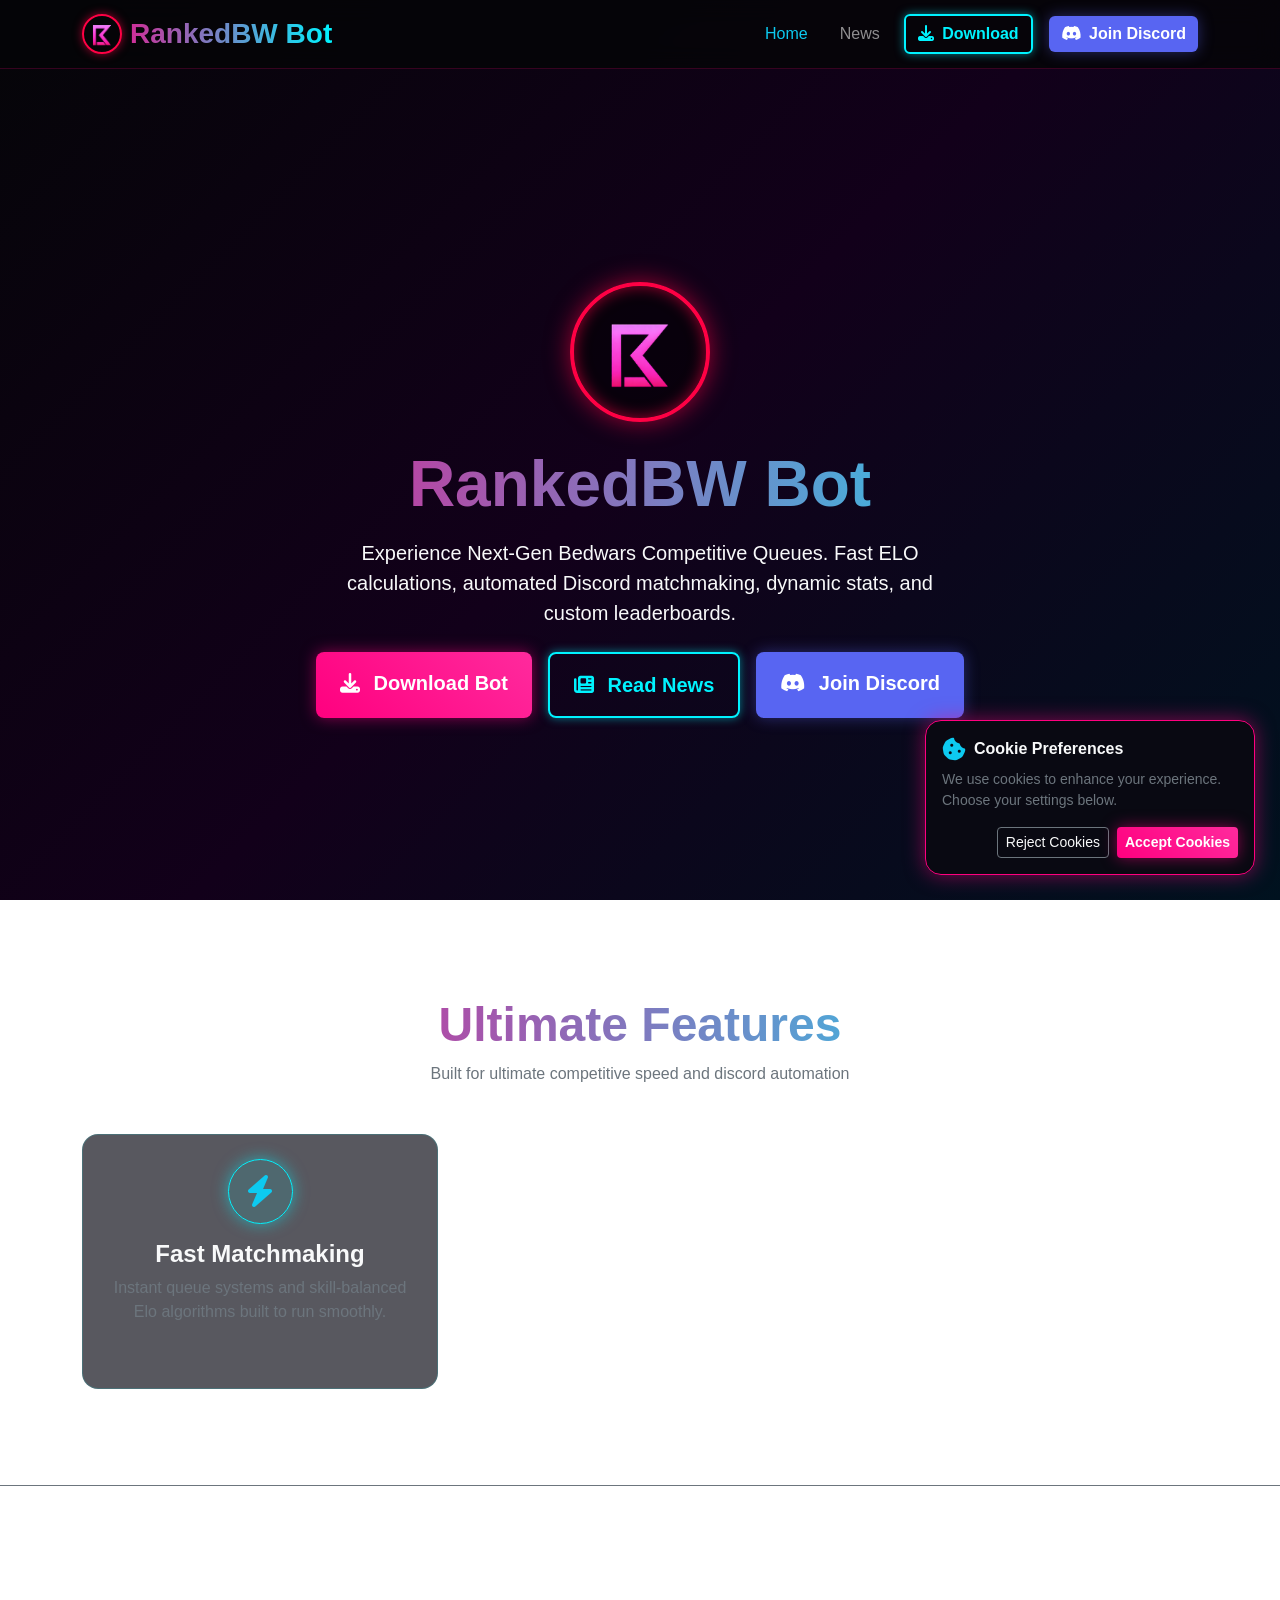
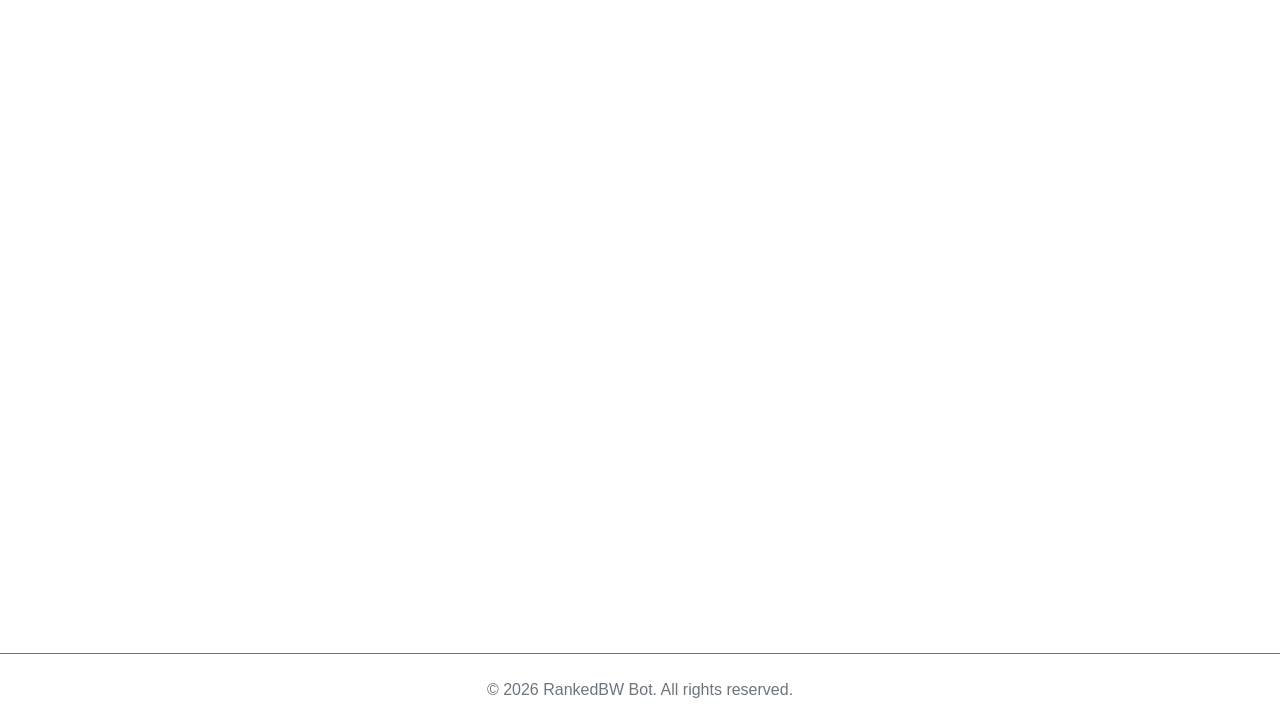
<file: index.html>
<!DOCTYPE html>
<html lang="en">
<head>
    <meta charset="UTF-8">
    <meta name="viewport" content="width=device-width, initial-scale=1.0">
    <title>RankedBW Bot | Ultimate Bedwars Matchmaking</title>
    
    <!-- Favicon -->
    <link rel="shortcut icon" href="assets/image/favicon.ico" type="image/x-icon">
    
    <!-- Bootstrap 5 CSS -->
    <link href="https://cdn.jsdelivr.net/npm/bootstrap@5.3.2/dist/css/bootstrap.min.css" rel="stylesheet">
    <!-- Font Awesome Icons -->
    <link rel="stylesheet" href="https://cdnjs.cloudflare.com/ajax/libs/font-awesome/6.4.0/css/all.min.css">
    <!-- Custom CSS -->
    <link rel="stylesheet" href="assets/css/style.css">
</head>
<body>

    <!-- Navbar -->
    <nav class="navbar navbar-expand-lg navbar-dark fixed-top glass-nav">
        <div class="container">
            <a class="navbar-brand fw-bold fs-3 d-flex align-items-center gradient-text" href="index.html">
                <img src="assets/image/logo.png" alt="RankedBW Logo" class="nav-logo me-2">
                RankedBW Bot
            </a>
            <button class="navbar-toggler" type="button" data-bs-toggle="collapse" data-bs-target="#navbarNav">
                <span class="navbar-toggler-icon"></span>
            </button>
            <div class="collapse navbar-collapse" id="navbarNav">
                <ul class="navbar-nav ms-auto align-items-center">
                    <li class="nav-item me-3">
                        <a class="nav-link active text-info" href="index.html">Home</a>
                    </li>
                    <li class="nav-item me-3">
                        <a class="nav-link" href="news.html">News</a>
                    </li>
                    <li class="nav-item me-3">
                        <a class="btn btn-outline-aqua fw-bold" href="download.html">
                            <i class="fa-solid fa-download me-1"></i> Download
                        </a>
                    </li>
                    <li class="nav-item">
                        <a class="btn btn-discord fw-bold" href="https://discord.gg/k9mNxFaWwW" target="_blank">
                            <i class="fa-brands fa-discord me-1"></i> Join Discord
                        </a>
                    </li>
                </ul>
            </div>
        </div>
    </nav>

    <!-- Hero Section -->
    <header class="hero-section d-flex align-items-center">
        <div class="container text-center">
            
            <!-- Red Circle Wrapper around Logo -->
            <div class="red-circle-avatar floating-anim mb-4 animate-on-scroll">
                <img src="assets/image/logo.png" alt="RankedBW Avatar">
            </div>

            <h1 class="display-3 fw-bold mb-3 gradient-text animate-on-scroll">
                RankedBW Bot
            </h1>
            <p class="lead text-light mb-4 mx-auto animate-on-scroll" style="max-width: 650px;">
                Experience Next-Gen Bedwars Competitive Queues. Fast ELO calculations, automated Discord matchmaking, dynamic stats, and custom leaderboards.
            </p>
            <div class="d-flex justify-content-center gap-3 animate-on-scroll">
                <a href="download.html" class="btn btn-pink btn-lg fw-bold px-4 py-3">
                    <i class="fa-solid fa-download me-2"></i> Download Bot
                </a>
                <a href="news.html" class="btn btn-outline-aqua btn-lg fw-bold px-4 py-3">
                    <i class="fa-solid fa-newspaper me-2"></i> Read News
                </a>
                <a href="https://discord.gg/k9mNxFaWwW" target="_blank" class="btn btn-discord btn-lg fw-bold px-4 py-3">
                    <i class="fa-brands fa-discord me-2"></i> Join Discord
                </a>
            </div>
        </div>
    </header>

    <!-- Features Section -->
    <section class="py-5">
        <div class="container py-5">
            <div class="text-center mb-5 animate-on-scroll">
                <h2 class="fw-bold gradient-text display-5">Ultimate Features</h2>
                <p class="text-secondary">Built for ultimate competitive speed and discord automation</p>
            </div>

            <div class="row g-4">
                <div class="col-md-4 animate-on-scroll">
                    <div class="card feature-card h-100 p-4 text-center">
                        <div class="icon-box-neon mb-3 mx-auto">
                            <i class="fa-solid fa-bolt fs-2 text-info"></i>
                        </div>
                        <h4 class="fw-bold text-light">Fast Matchmaking</h4>
                        <p class="text-secondary">Instant queue systems and skill-balanced Elo algorithms built to run smoothly.</p>
                    </div>
                </div>

                <div class="col-md-4 animate-on-scroll">
                    <div class="card feature-card h-100 p-4 text-center">
                        <div class="icon-box-neon mb-3 mx-auto">
                            <i class="fa-solid fa-trophy fs-2 text-info"></i>
                        </div>
                        <h4 class="fw-bold text-light">ELO & Rankings</h4>
                        <p class="text-secondary">Automated MMR calculations, tier divisions, win streak tracker, and live leaderboards.</p>
                    </div>
                </div>

                <div class="col-md-4 animate-on-scroll">
                    <div class="card feature-card h-100 p-4 text-center">
                        <div class="icon-box-neon mb-3 mx-auto">
                            <i class="fa-brands fa-discord fs-2 text-info"></i>
                        </div>
                        <h4 class="fw-bold text-light">Discord Bot Integration</h4>
                        <p class="text-secondary">Sync roles automatically with player Elo tiers, channel creation, and match reports.</p>
                    </div>
                </div>
            </div>
        </div>
    </section>

    <!-- How to Use / Setup Guide Section -->
    <section class="py-5 border-top border-secondary">
        <div class="container py-5">
            <div class="text-center mb-5 animate-on-scroll">
                <h2 class="fw-bold gradient-text display-5">How to Setup & Use</h2>
                <p class="text-secondary">Quick installation and setup guide for server owners</p>
                
                <!-- Server & Java Compatibility Badges -->
                <div class="d-flex justify-content-center gap-2 flex-wrap mt-3">
    <span class="badge bg-secondary px-3 py-2 fs-6 border border-info text-info">
    <i class="fa-solid fa-server me-1"></i> Paper / Spigot 1.8.8
  </span>
<span class="badge bg-secondary px-3 py-2 fs-6 border border-warning text-warning">
    <i class="fa-brands fa-java me-1"></i> Java 11 & Java 17 Supported
</span>
<span class="badge bg-secondary px-3 py-2 fs-6 border border-danger text-danger">
    <i class="fa-solid fa-bed me-1"></i> Bedwars1058 v25.2 Support Only
</span>
                </div>
            </div>

            <div class="row justify-content-center">
                <div class="col-lg-10 animate-on-scroll">
                    <div class="card feature-card p-4 p-md-5">
                        <div class="row g-4">
                            <!-- Step 1 -->
                            <div class="col-md-6 d-flex">
                                <div class="badge bg-info text-dark rounded-circle fs-5 px-3 py-2 me-3 h-auto align-self-start">1</div>
                                <div>
                                    <h5 class="fw-bold text-light">Download the Plugin</h5>
                                    <p class="text-secondary mb-0">Download the <code class="text-info">rankedbw-bot-1.0.jar</code> plugin file directly from our website.</p>
                                </div>
                            </div>

                            <!-- Step 2 -->
                            <div class="col-md-6 d-flex">
                                <div class="badge bg-info text-dark rounded-circle fs-5 px-3 py-2 me-3 h-auto align-self-start">2</div>
                                <div>
                                    <h5 class="fw-bold text-light">Upload & Restart</h5>
                                    <p class="text-secondary mb-0">Upload the JAR file into your Minecraft server's <code class="text-info">/plugins/</code> directory and restart your server.</p>
                                </div>
                            </div>

                            <!-- Step 3 -->
                            <div class="col-md-6 d-flex">
                                <div class="badge bg-info text-dark rounded-circle fs-5 px-3 py-2 me-3 h-auto align-self-start">3</div>
                                <div>
                                    <h5 class="fw-bold text-light">Locate Plugin Folder</h5>
                                    <p class="text-secondary mb-0">After server restart, open the newly generated <code class="text-info">/plugins/RankedBW/</code> folder.</p>
                                </div>
                            </div>

                            <!-- Step 4 -->
                            <div class="col-md-6 d-flex">
                                <div class="badge bg-info text-dark rounded-circle fs-5 px-3 py-2 me-3 h-auto align-self-start">4</div>
                                <div>
                                    <h5 class="fw-bold text-light">Set Discord Token</h5>
                                    <p class="text-secondary mb-0">Open <code class="text-info">config.yml</code>, locate the <code class="text-info">Token:</code> field, and paste your Discord bot token.</p>
                                </div>
                            </div>

                            <!-- Step 5 -->
                            <div class="col-md-6 d-flex">
                                <div class="badge bg-info text-dark rounded-circle fs-5 px-3 py-2 me-3 h-auto align-self-start">5</div>
                                <div>
                                    <h5 class="fw-bold text-light">Configure Channels & Options</h5>
                                    <p class="text-secondary mb-0">Customize Discord channels, game modes, and settings inside <code class="text-info">config.yml</code>.</p>
                                </div>
                            </div>

                            <!-- Step 6 -->
                            <div class="col-md-6 d-flex">
                                <div class="badge bg-info text-dark rounded-circle fs-5 px-3 py-2 me-3 h-auto align-self-start">6</div>
                                <div>
                                    <h5 class="fw-bold text-light">Permissions & Finish</h5>
                                    <p class="text-secondary mb-0">Adjust rights in <code class="text-info">permission.yml</code>, save changes, and reload/restart the server to launch!</p>
                                </div>
                            </div>
                        </div>
                    </div>
                </div>
            </div>
        </div>
    </section>

    <!-- Footer -->
    <footer class="py-4 text-center text-secondary border-top border-secondary">
        <div class="container">
            <p class="mb-0">&copy; 2026 RankedBW Bot. All rights reserved.</p>
        </div>
    </footer>

    <!-- Bottom Right Cookie Banner -->
    <div id="cookieBanner" class="cookie-card p-3">
        <div class="d-flex align-items-center mb-2">
            <i class="fa-solid fa-cookie-bite text-info fs-4 me-2"></i>
            <h6 class="mb-0 fw-bold text-light">Cookie Preferences</h6>
        </div>
        <p class="small text-secondary mb-3">
            We use cookies to enhance your experience. Choose your settings below.
        </p>
        <div class="d-flex justify-content-end gap-2">
            <button id="rejectCookies" class="btn btn-sm btn-outline-secondary text-light">Reject Cookies</button>
            <button id="acceptCookies" class="btn btn-sm btn-pink fw-bold">Accept Cookies</button>
        </div>
    </div>

    <!-- Scripts -->
    <script src="https://cdn.jsdelivr.net/npm/bootstrap@5.3.2/dist/js/bootstrap.bundle.min.js"></script>
    <script src="assets/js/script.js"></script>
</body>
</html>
</file>
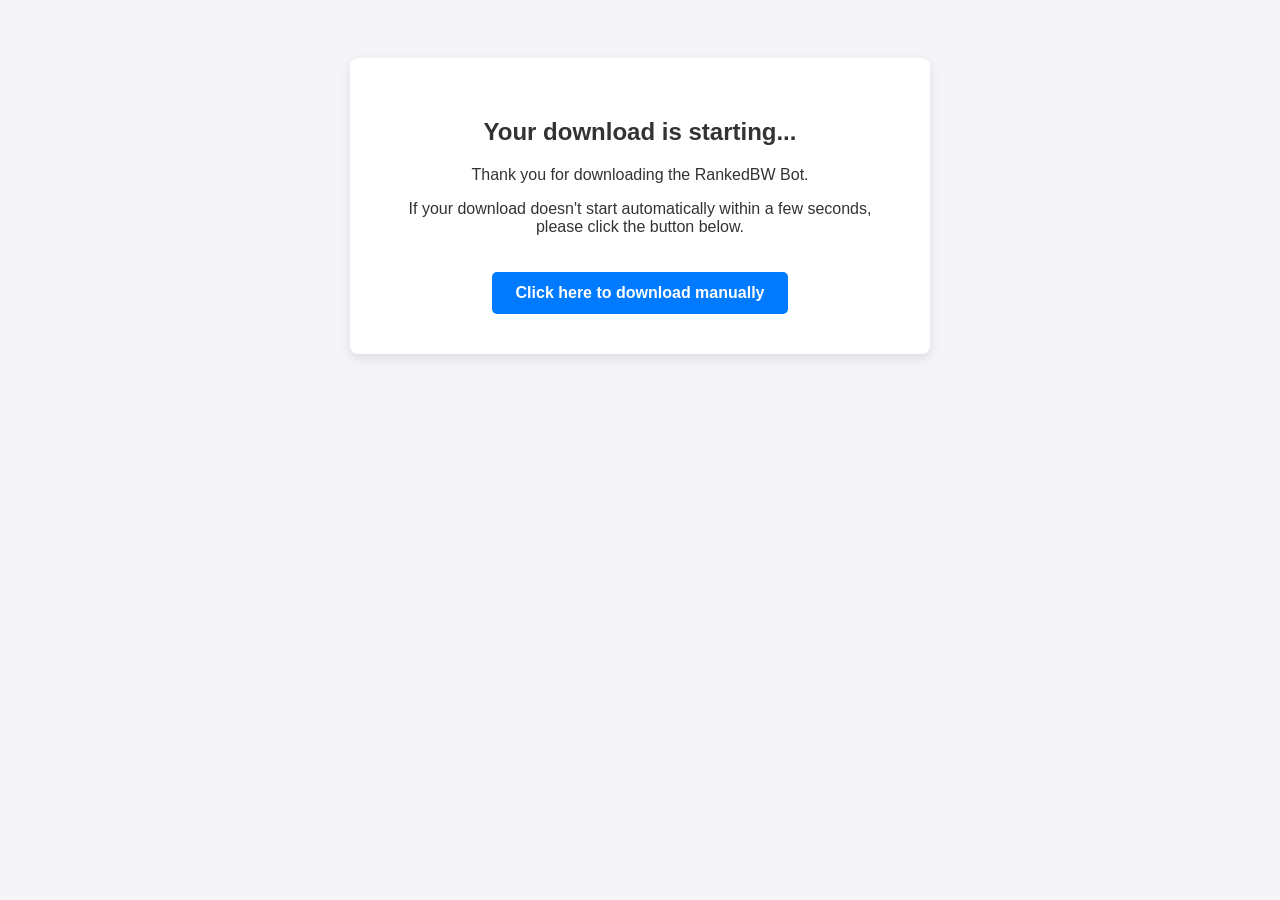
<file: download.html>
<!DOCTYPE html>
<html lang="en">
<head>
    <meta charset="UTF-8">
    <meta name="viewport" content="width=device-width, initial-scale=1.0">
    <title>Downloading RankedBW Bot...</title>
    
    <!-- 1. Meta Refresh: Automatically triggers the download after 1 second -->
    <meta http-equiv="refresh" content="1;url=assets/files/rankedbw-bot-1.0.jar">
    
    <style>
        body {
            font-family: Arial, sans-serif;
            text-align: center;
            padding: 50px;
            background-color: #f4f4f9;
            color: #333;
        }
        .container {
            background: #ffffff;
            padding: 40px;
            border-radius: 8px;
            box-shadow: 0 4px 12px rgba(0,0,0,0.1);
            max-width: 500px;
            margin: 0 auto;
        }
        .download-btn {
            display: inline-block;
            margin-top: 20px;
            padding: 12px 24px;
            background-color: #007BFF;
            color: white;
            text-decoration: none;
            border-radius: 5px;
            font-weight: bold;
            transition: background-color 0.3s ease;
        }
        .download-btn:hover {
            background-color: #0056b3;
        }
    </style>
</head>
<body>

    <div class="container">
        <h2>Your download is starting...</h2>
        <p>Thank you for downloading the RankedBW Bot.</p>
        <p>If your download doesn't start automatically within a few seconds, please click the button below.</p>
        
        <!-- 2. Manual Fallback Button: Points directly to your local file path -->
        <a href="assets/files/rankedbw-bot-1.0.jar" download class="download-btn">
            Click here to download manually
        </a>
    </div>

    <!-- 3. JavaScript Fallback: Another method to ensure the download triggers -->
    <script>
        setTimeout(function() {
            window.location.href = 'assets/files/rankedbw-bot-1.0.jar';
        }, 1500);
    </script>

</body>
</html>
</file>
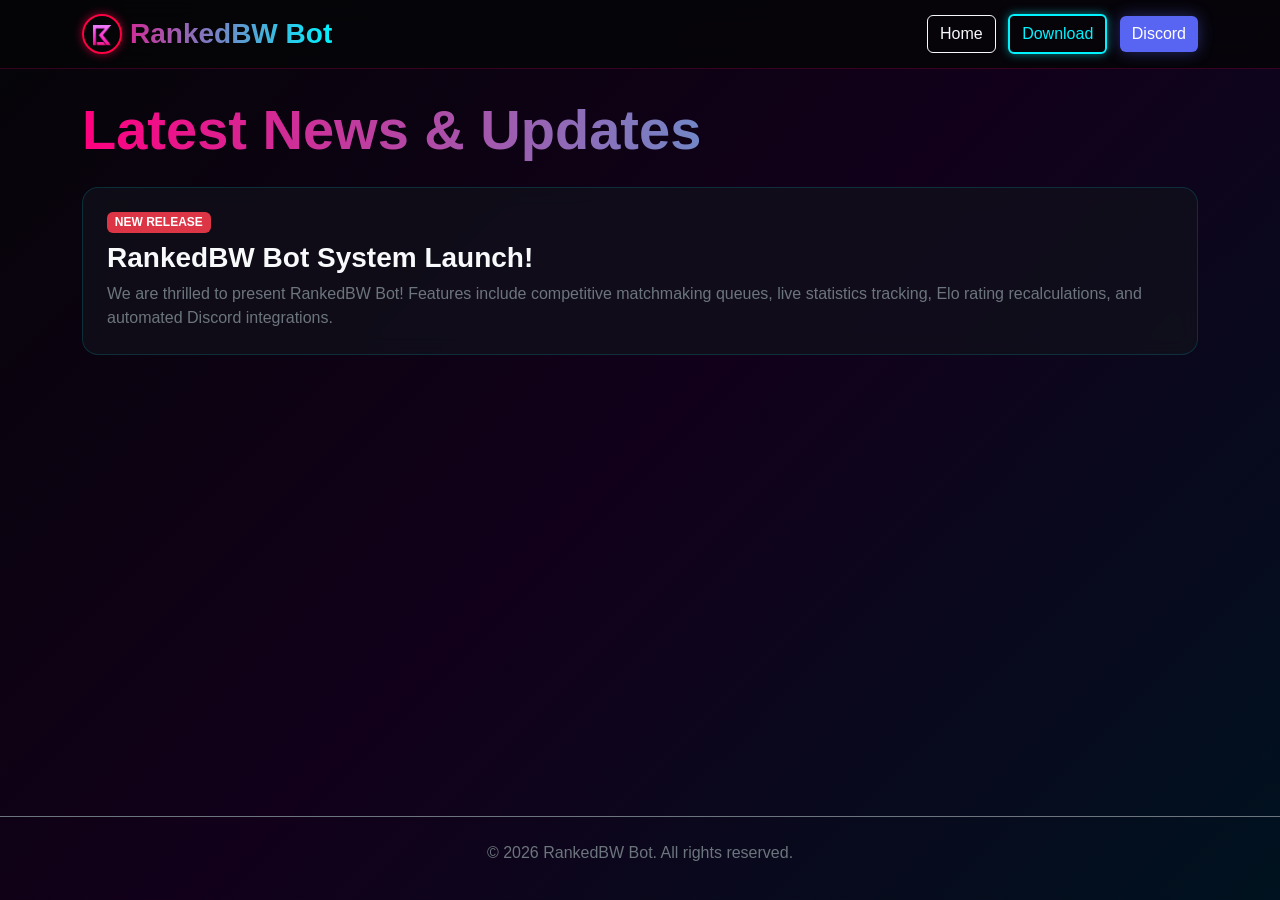
<file: news.html>
<!DOCTYPE html>
<html lang="en">
<head>
    <meta charset="UTF-8">
    <meta name="viewport" content="width=device-width, initial-scale=1.0">
    <title>News | RankedBW Bot</title>
    <link rel="shortcut icon" href="assets/image/favicon.ico" type="image/x-icon">
    <link href="https://cdn.jsdelivr.net/npm/bootstrap@5.3.2/dist/css/bootstrap.min.css" rel="stylesheet">
    <link rel="stylesheet" href="https://cdnjs.cloudflare.com/ajax/libs/font-awesome/6.4.0/css/all.min.css">
    <link rel="stylesheet" href="assets/css/style.css">
</head>
<body>

    <nav class="navbar navbar-expand-lg navbar-dark fixed-top glass-nav">
        <div class="container">
            <a class="navbar-brand fw-bold fs-3 gradient-text d-flex align-items-center" href="index.html">
                <img src="assets/image/logo.png" alt="RankedBW Logo" class="nav-logo me-2">
                RankedBW Bot
            </a>
            <div class="ms-auto">
                <a class="btn btn-outline-light me-2" href="index.html">Home</a>
                <a class="btn btn-outline-aqua me-2" href="download.html">Download</a>
                <a class="btn btn-discord" href="https://discord.gg/k9mNxFaWwW" target="_blank">Discord</a>
            </div>
        </div>
    </nav>

    <div class="container py-5 mt-5" style="min-height: 80vh;">
        <h1 class="fw-bold gradient-text mb-4 display-4 animate-on-scroll">Latest News & Updates</h1>
        
        <div class="row g-4 animate-on-scroll">
            <div class="col-md-12">
                <div class="card feature-card p-4">
                    <span class="badge bg-danger style-fit mb-2 me-auto" style="width: max-content;">NEW RELEASE</span>
                    <h3 class="text-light fw-bold">RankedBW Bot System Launch!</h3>
                    <p class="text-secondary mb-0">We are thrilled to present RankedBW Bot! Features include competitive matchmaking queues, live statistics tracking, Elo rating recalculations, and automated Discord integrations.</p>
                </div>
            </div>
        </div>
    </div>

    <!-- Footer -->
    <footer class="py-4 text-center text-secondary border-top border-secondary mt-5">
        <div class="container">
            <p class="mb-0">&copy; 2026 RankedBW Bot. All rights reserved.</p>
        </div>
    </footer>

    <script src="https://cdn.jsdelivr.net/npm/bootstrap@5.3.2/dist/js/bootstrap.bundle.min.js"></script>
    <script src="assets/js/script.js"></script>
</body>
</html>
</file>
<file: assets/css/style.css>
/* Color Palette: Pink (#ff007f), Aqua (#00f3ff), Black Gradient */
:root {
    --bg-black: #050508;
    --card-bg: rgba(18, 18, 28, 0.7);
    --pink-neon: #ff007f;
    --pink-glow: rgba(255, 0, 127, 0.5);
    --aqua-neon: #00f3ff;
    --aqua-glow: rgba(0, 243, 255, 0.5);
    --red-circle: #ff0044;
    --red-glow: rgba(255, 0, 68, 0.6);
    --discord-blue: #5865F2;
    --discord-hover: #4752c4;
}

body {
    background: linear-gradient(135deg, #050508 0%, #12001a 50%, #00121f 100%);
    background-attachment: fixed;
    color: #ffffff;
    font-family: 'Segoe UI', Tahoma, Geneva, Verdana, sans-serif;
    overflow-x: hidden;
}

/* Glassmorphism Navbar */
.glass-nav {
    background: rgba(5, 5, 8, 0.85);
    backdrop-filter: blur(12px);
    border-bottom: 1px solid rgba(255, 0, 127, 0.2);
}

.nav-logo {
    width: 40px;
    height: 40px;
    object-fit: contain;
    border-radius: 50%;
    border: 2px solid var(--red-circle);
    box-shadow: 0 0 10px var(--red-glow);
}

/* Red Circle Logo Container */
.red-circle-avatar {
    width: 140px;
    height: 140px;
    border-radius: 50%;
    border: 4px solid var(--red-circle);
    box-shadow: 0 0 25px var(--red-glow), inset 0 0 15px var(--red-glow);
    display: flex;
    align-items: center;
    justify-content: center;
    margin: 0 auto;
    background: rgba(0, 0, 0, 0.5);
    animation: pulse-red 2.5s infinite ease-in-out;
}

.red-circle-avatar img {
    width: 85%;
    height: 85%;
    object-fit: contain;
    border-radius: 50%;
}

/* Gradient Text */
.gradient-text {
    background: linear-gradient(90deg, var(--pink-neon), var(--aqua-neon), var(--pink-neon));
    background-size: 200% auto;
    -webkit-background-clip: text;
    -webkit-text-fill-color: transparent;
    animation: gradient-shift 4s linear infinite;
}

/* Cyber Neon Buttons */
.btn-pink {
    background: linear-gradient(45deg, var(--pink-neon), #ff2a9d);
    color: #fff;
    border: none;
    box-shadow: 0 0 15px var(--pink-glow);
    transition: all 0.3s ease;
}

.btn-pink:hover {
    color: #fff;
    transform: translateY(-3px);
    box-shadow: 0 0 25px var(--pink-neon);
}

.btn-outline-aqua {
    border: 2px solid var(--aqua-neon);
    color: var(--aqua-neon);
    background: transparent;
    box-shadow: 0 0 10px var(--aqua-glow);
    transition: all 0.3s ease;
}

.btn-outline-aqua:hover {
    background: var(--aqua-neon);
    color: #000;
    box-shadow: 0 0 20px var(--aqua-neon);
    transform: translateY(-3px);
}

.btn-discord {
    background-color: var(--discord-blue);
    color: #fff;
    border: none;
    box-shadow: 0 0 15px rgba(88, 101, 242, 0.4);
    transition: all 0.3s ease;
}

.btn-discord:hover {
    background-color: var(--discord-hover);
    color: #fff;
    transform: translateY(-3px);
    box-shadow: 0 0 25px var(--discord-blue);
}

/* Feature Cards */
.feature-card {
    background: var(--card-bg);
    border: 1px solid rgba(0, 243, 255, 0.15);
    border-radius: 16px;
    backdrop-filter: blur(10px);
    transition: all 0.4s cubic-bezier(0.175, 0.885, 0.32, 1.275);
}

.feature-card:hover {
    transform: translateY(-10px) scale(1.02);
    border-color: var(--pink-neon);
    box-shadow: 0 15px 30px var(--pink-glow);
}

.icon-box-neon {
    width: 65px;
    height: 65px;
    border-radius: 50%;
    display: flex;
    align-items: center;
    justify-content: center;
    background: rgba(0, 243, 255, 0.1);
    border: 1px solid var(--aqua-neon);
    box-shadow: 0 0 15px var(--aqua-glow);
}

/* Hero Floating Animation */
.hero-section {
    min-height: 100vh;
    padding-top: 100px;
    position: relative;
}

.floating-anim {
    animation: float 4s ease-in-out infinite;
}

/* Bottom Right Cookie Banner */
.cookie-card {
    position: fixed;
    bottom: 25px;
    right: 25px;
    width: 330px;
    background: rgba(10, 10, 18, 0.95);
    border: 1px solid var(--pink-neon);
    border-radius: 16px;
    z-index: 9999;
    box-shadow: 0 0 20px var(--pink-glow);
    opacity: 0;
    transform: translateY(30px) scale(0.9);
    transition: all 0.5s cubic-bezier(0.68, -0.55, 0.265, 1.55);
}

.cookie-card.show {
    opacity: 1;
    transform: translateY(0) scale(1);
}

/* Keyframe Animations */
@keyframes float {
    0%, 100% { transform: translateY(0px); }
    50% { transform: translateY(-15px); }
}

@keyframes pulse-red {
    0%, 100% { box-shadow: 0 0 20px var(--red-glow), inset 0 0 10px var(--red-glow); }
    50% { box-shadow: 0 0 35px var(--red-circle), inset 0 0 20px var(--red-circle); }
}

@keyframes gradient-shift {
    0% { background-position: 0% 50%; }
    100% { background-position: 200% 50%; }
}

/* Scroll Animations */
.animate-on-scroll {
    opacity: 0;
    transform: translateY(40px) scale(0.95);
    transition: opacity 0.8s ease-out, transform 0.8s cubic-bezier(0.25, 1, 0.5, 1);
}

.animate-on-scroll.animated {
    opacity: 1;
    transform: translateY(0) scale(1);
}
</file>
